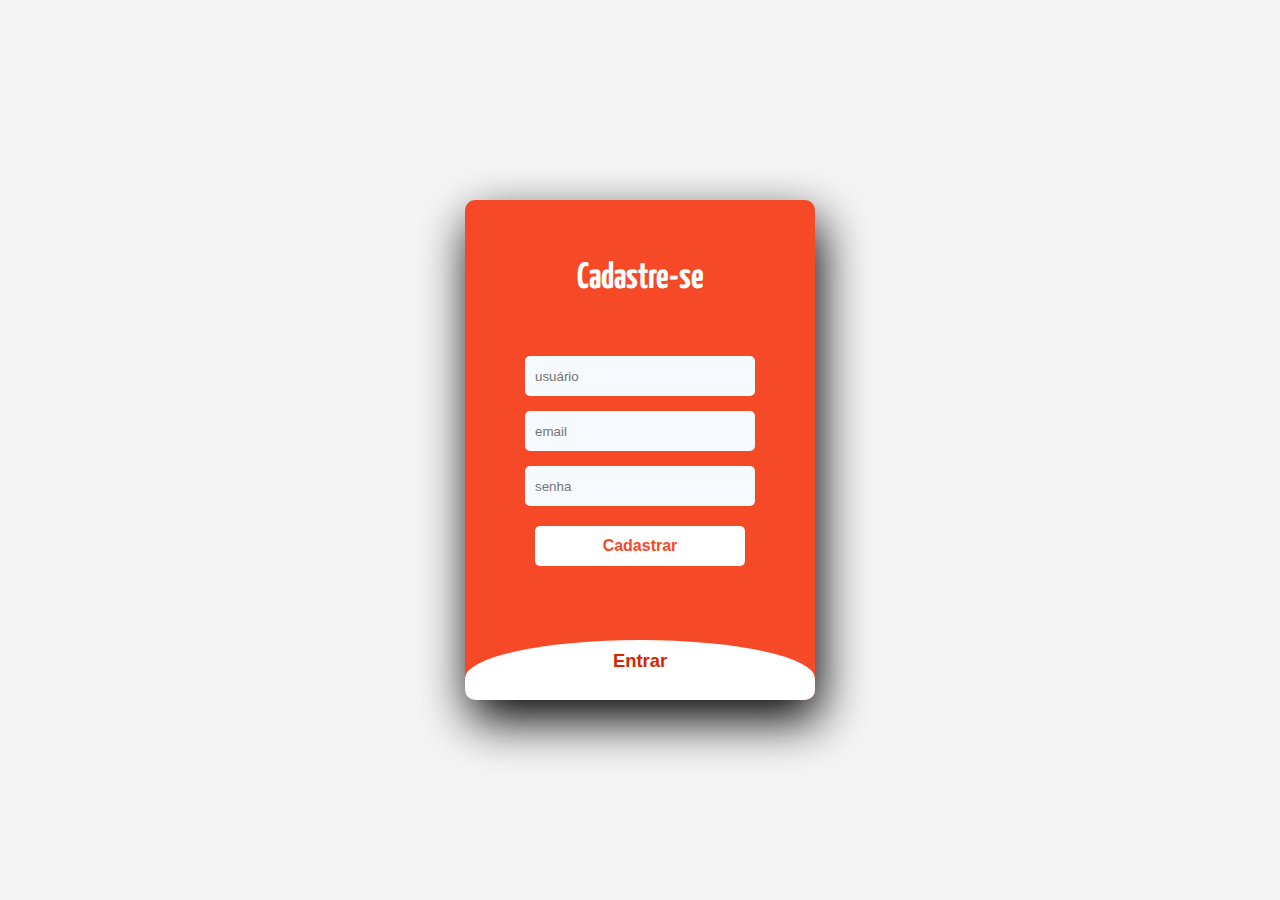
<file: login.html>
<!DOCTYPE html>
<html lang="pt-BR">
<head>
    <meta charset="UTF-8">
    <meta name="viewport" content="width=device-width, initial-scale=1.0">
    <link rel="preconnect" href="https://fonts.googleapis.com">
    <link rel="stylesheet" href="https://cdn.jsdelivr.net/npm/bootstrap-icons@1.10.5/font/bootstrap-icons.css">
    <link rel="icon" href="./Assets/icon.ico" type="ico" />
    <link href="https://fonts.googleapis.com/css2?family=Bebas+Neue&family=Yanone+Kaffeesatz:wght@200..700&display=swap" rel="stylesheet">
    <link rel="preconnect" href="https://fonts.gstatic.com" crossorigin>
    <script src="script.js"></script>
    <link rel="stylesheet" href="stylelogin.css"/>
    <title>Faça seu login | Sog Digital Sphere</title>
</head>
<body>
    <div class="main">
        <input type="checkbox" id="chk" aria-hidden="true">
        <div class="signup">
            <form>
                <label for="chk" aria-hidden="true">Cadastre-se</label>
                <input type="text" name="txt" placeholder="usuário" required="">
                <input type="email" name="email" placeholder="email" required="">
                <input type="txt" name="txt" placeholder="senha" required="">
                <button>Cadastrar</button>
            </form>
        </div>

        <div class="login">
            <form>
                <label for="chk" aria-hidden="true">Entrar</label>
                <input type="email" name="email" placeholder="email" required="">
                <input type="txt" name="txt" placeholder="senha" required="">
                <button>Entrar</button>
            </form>
        </div>
    </div>
    
</body>
</html>
</file>
<file: stylelogin.css>
body {
    margin: 0;
    padding: 0;
    display: flex;
    border-radius: 5px;
    justify-content: center;
    align-items: center;
    min-height: 100vh;
    font-family: "Yanone Kaffeesatz", sans-serif;
    background: whitesmoke;
}

.main {
    width: 350px;
    height: 500px;
    background-color: aqua;
    overflow: hidden;
    background: #f64927;
    box-shadow: 5px 20px 50px black;
    border-radius: 10px;
}

#chk {
    display: none;
}

.signup {
    position: relative;
    width: 100%;
    height: 100%;
}

label {
    color: rgb(255, 255, 255);
    font-size: 2.3em;
    justify-content: center;
    display: flex;
    margin: 60px;
    font-weight: bold;
    cursor: pointer;
    transition: .5s ease-in-out;
}

input {
    width: 60%;
    height: 20px;
    background: #F6F9FE;
    justify-content: center;
    display: flex;
    margin: 15px auto;
    padding: 10px;
    border: none;
    outline: none;
    border-radius: 5px;
}

button {
    width: 60%;
    height: 40px;
    margin: 10px auto;
    justify-content: center;
    display: block;
    color: white;
    background: white;
    color: #f64927;
    font-size: 1em;
    font-weight: bold;
    margin-top: 20px;
    outline: none;
    border: none;
    border-radius: 5px;
    transition: .2s ease-in;
    cursor: pointer;
}

button:hover{
    background: #ec0b5b;
    color: white;
}

.login {
    height: 460px;
    background: white;
    border-radius: 60% / 10%;
    transform: translateY(-180px);
    transition: .8s ease-in-out;
}


.login label {
    color: #d82400;
    transform: scale(.5);
    font-family: 'Trebuchet MS', 'Lucida Sans Unicode', 'Lucida Grande', 'Lucida Sans', Arial, sans-serif;
}

.login button {
    color: #ffffff;
    background-color: #ff502d;
    text-size-adjust: 1px;
}

.login button:hover {
    color: #ffffff;
    background-color: #ec0b5b;
}


#chk:checked ~ .login {
    transform: translateY(-500px);
}

#chk:checked ~ .login label {
    transform: scale(0.8);
    margin-top: 60px;
}

#chk:checked ~ .signup label {
    transform: scale(.6);
}
</file>
